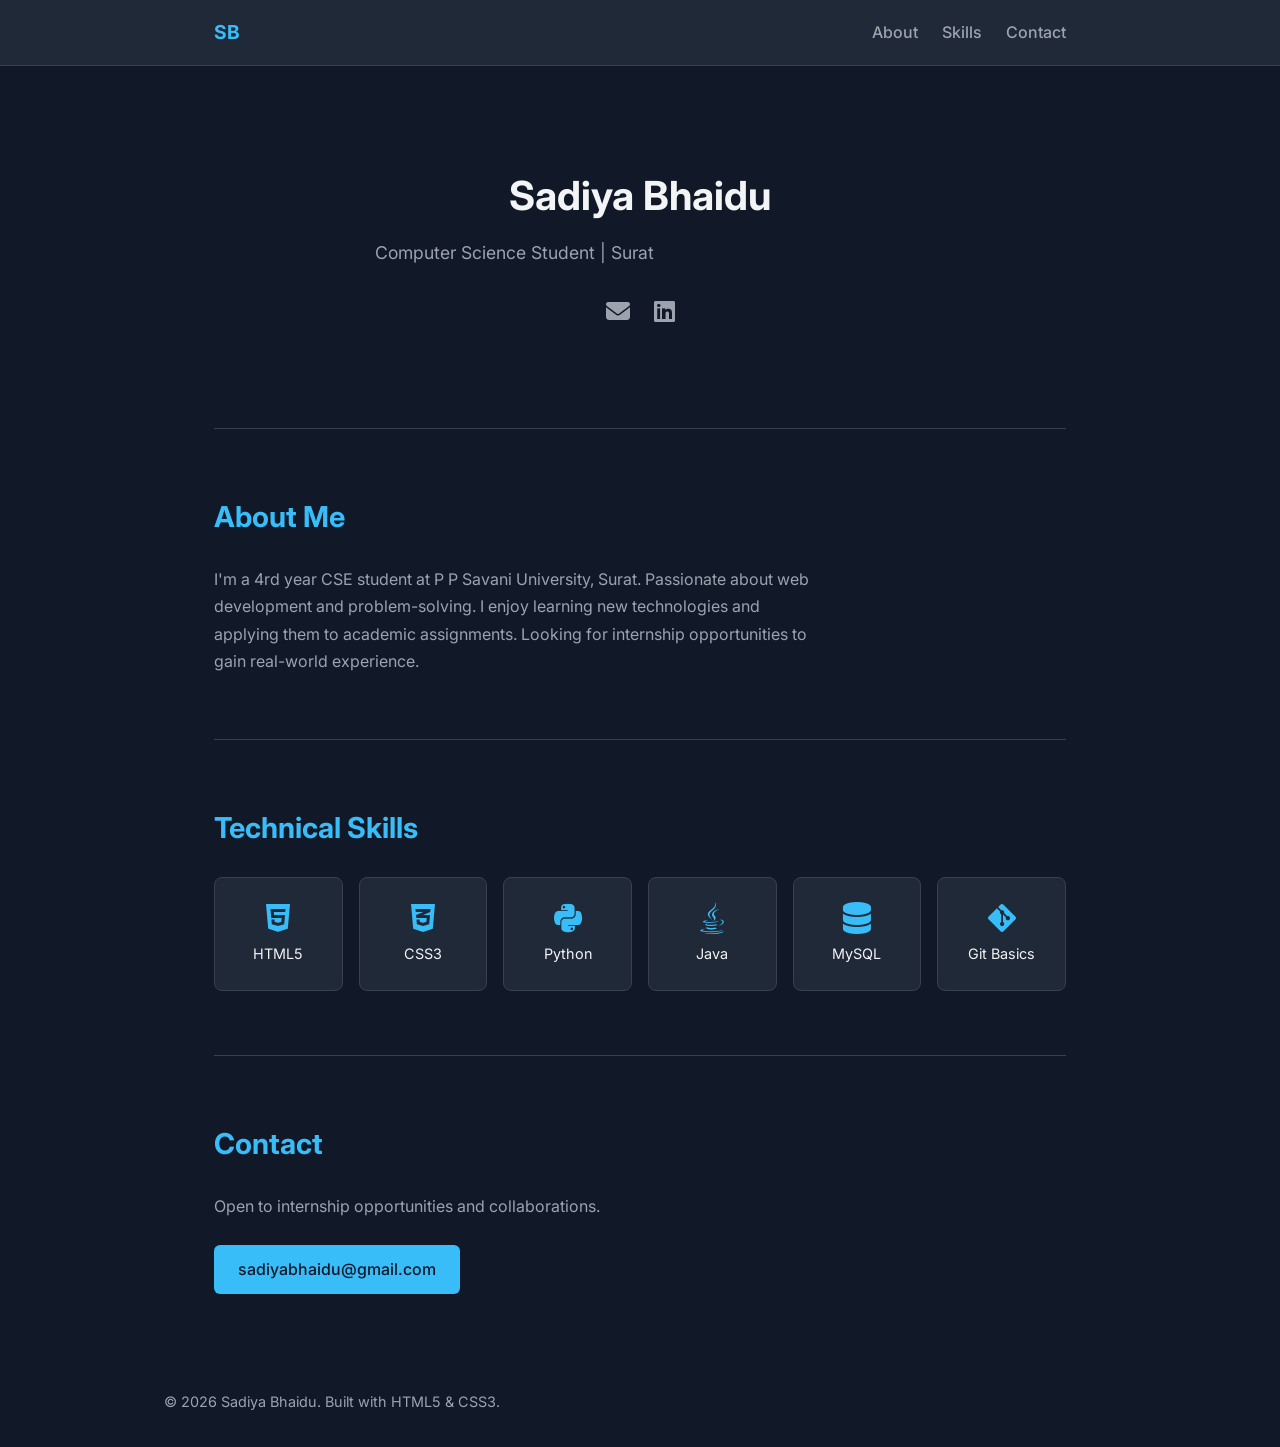
<file: index.html>
<!DOCTYPE html>
<html lang="en">
<head>
    <meta charset="UTF-8">
    <meta name="viewport" content="width=device-width, initial-scale=1.0">
    <title>Sadiya Bhaidu | CSE Student</title>
    <link rel="stylesheet" href="style.css">
    <link rel="stylesheet" href="https://cdnjs.cloudflare.com/ajax/libs/font-awesome/6.5.2/css/all.min.css">
</head>
<body>
    <header>
        <nav>
            <a href="#" class="logo">SB</a>
            <ul>
                <li><a href="#about">About</a></li>
                <li><a href="#skills">Skills</a></li>
                <li><a href="#contact">Contact</a></li>
            </ul>
        </nav>
    </header>

    <main>
        <!-- Hero -->
        <section class="hero">
            <h1>Sadiya Bhaidu</h1>
            <p class="subtitle">Computer Science Student | Surat</p>
            <div class="social-hero">
                <a href="sadiyabhaidu@gmail.com"><i class="fa-solid fa-envelope"></i></a>
                <a href="https://linkedin.com/in/yourusername" target="_blank"><i class="fa-brands fa-linkedin"></i></a>
            </div>
        </section>

        <!-- About -->
        <section id="about">
            <h2>About Me</h2>
            <p>
                I'm a 4rd year CSE student at P P Savani University, Surat. Passionate about web development and problem-solving. 
                I enjoy learning new technologies and applying them to academic assignments. 
                Looking for internship opportunities to gain real-world experience.
            </p>
        </section>

        <!-- Skills - GRID -->
        <section id="skills">
            <h2>Technical Skills</h2>
            <div class="skills-grid">
                <div class="skill-card">
                    <i class="fa-brands fa-html5"></i>
                    <p>HTML5</p>
                </div>
                <div class="skill-card">
                    <i class="fa-brands fa-css3-alt"></i>
                    <p>CSS3</p>
                </div>
                <div class="skill-card">
                    <i class="fa-brands fa-python"></i>
                    <p>Python</p>
                </div>
                <div class="skill-card">
                    <i class="fa-brands fa-java"></i>
                    <p>Java</p>
                </div>
                <div class="skill-card">
                    <i class="fa-solid fa-database"></i>
                    <p>MySQL</p>
                </div>
                <div class="skill-card">
                    <i class="fa-brands fa-git-alt"></i>
                    <p>Git Basics</p>
                </div>
            </div>
        </section>

        <!-- Contact -->
        <section id="contact">
            <h2>Contact</h2>
            <p>Open to internship opportunities and collaborations.</p>
            <a href="mailto: sadiyabhaidu@gmail.com" class="btn">sadiyabhaidu@gmail.com</a>
        </section>
    </main>

    <footer>
        <p>&copy; 2026 Sadiya Bhaidu. Built with HTML5 & CSS3.</p>
    </footer>
</body>
</html>
</file>
<file: style.css>
@import url('https://fonts.googleapis.com/css2?family=Inter:wght@400;500;700&display=swap');

:root {
    --bg: #111827;
    --bg-card: #1f2937;
    --text: #f3f4f6;
    --text-secondary: #9ca3af;
    --primary: #38bdf8;
    --border: #374151;
}

* { margin: 0; padding: 0; box-sizing: border-box; }
html { scroll-behavior: smooth; }

body {
    font-family: 'Inter', sans-serif;
    background: var(--bg);
    color: var(--text);
    line-height: 1.7;
}

/* Header - FLEXBOX */
header {
    background: var(--bg-card);
    border-bottom: 1px solid var(--border);
    position: sticky;
    top: 0;
}

nav {
    display: flex;
    justify-content: space-between;
    align-items: center;
    max-width: 900px;
    margin: 0 auto;
    padding: 1rem 1.5rem;
}

.logo {
    font-weight: 700;
    font-size: 1.2rem;
    color: var(--primary);
    text-decoration: none;
}

nav ul { display: flex; list-style: none; gap: 1.5rem; }
nav a { color: var(--text-secondary); text-decoration: none; font-weight: 500; }
nav a:hover { color: var(--primary); }

/* Main */
main { max-width: 900px; margin: 0 auto; padding: 0 1.5rem; }
section { padding: 4rem 0; border-bottom: 1px solid var(--border); }
section:last-of-type { border-bottom: none; }

h1 { font-size: 2.5rem; margin-bottom: 0.5rem; }
h2 { font-size: 1.8rem; margin-bottom: 1.5rem; color: var(--primary); }
p { color: var(--text-secondary); max-width: 600px; }

/* Hero */
.hero { text-align: center; padding: 6rem 0; }
.subtitle { font-size: 1.1rem; margin-bottom: 1.5rem; }
.social-hero { display: flex; justify-content: center; gap: 1.5rem; }
.social-hero a { color: var(--text-secondary); font-size: 1.5rem; }
.social-hero a:hover { color: var(--primary); }

/* Button */
.btn {
    display: inline-block;
    background: var(--primary);
    color: var(--bg);
    padding: 0.7rem 1.5rem;
    border-radius: 6px;
    text-decoration: none;
    font-weight: 500;
    margin-top: 1.5rem;
}

/* Skills - GRID */
.skills-grid {
    display: grid;
    grid-template-columns: repeat(auto-fit, minmax(120px, 1fr));
    gap: 1rem;
}

.skill-card {
    background: var(--bg-card);
    padding: 1.5rem 1rem;
    border-radius: 8px;
    text-align: center;
    border: 1px solid var(--border);
}

.skill-card i {
    font-size: 2rem;
    color: var(--primary);
    margin-bottom: 0.5rem;
}

.skill-card p { font-size: 0.9rem; color: var(--text); }

/* Footer */
footer {
    text-align: center;
    padding: 2rem;
    color: var(--text-secondary);
    font-size: 0.9rem;
}

/* Media Query */
@media (max-width: 600px) {
    h1 { font-size: 2rem; }
    h2 { font-size: 1.5rem; }
    nav ul { gap: 1rem; }
}
</file>
